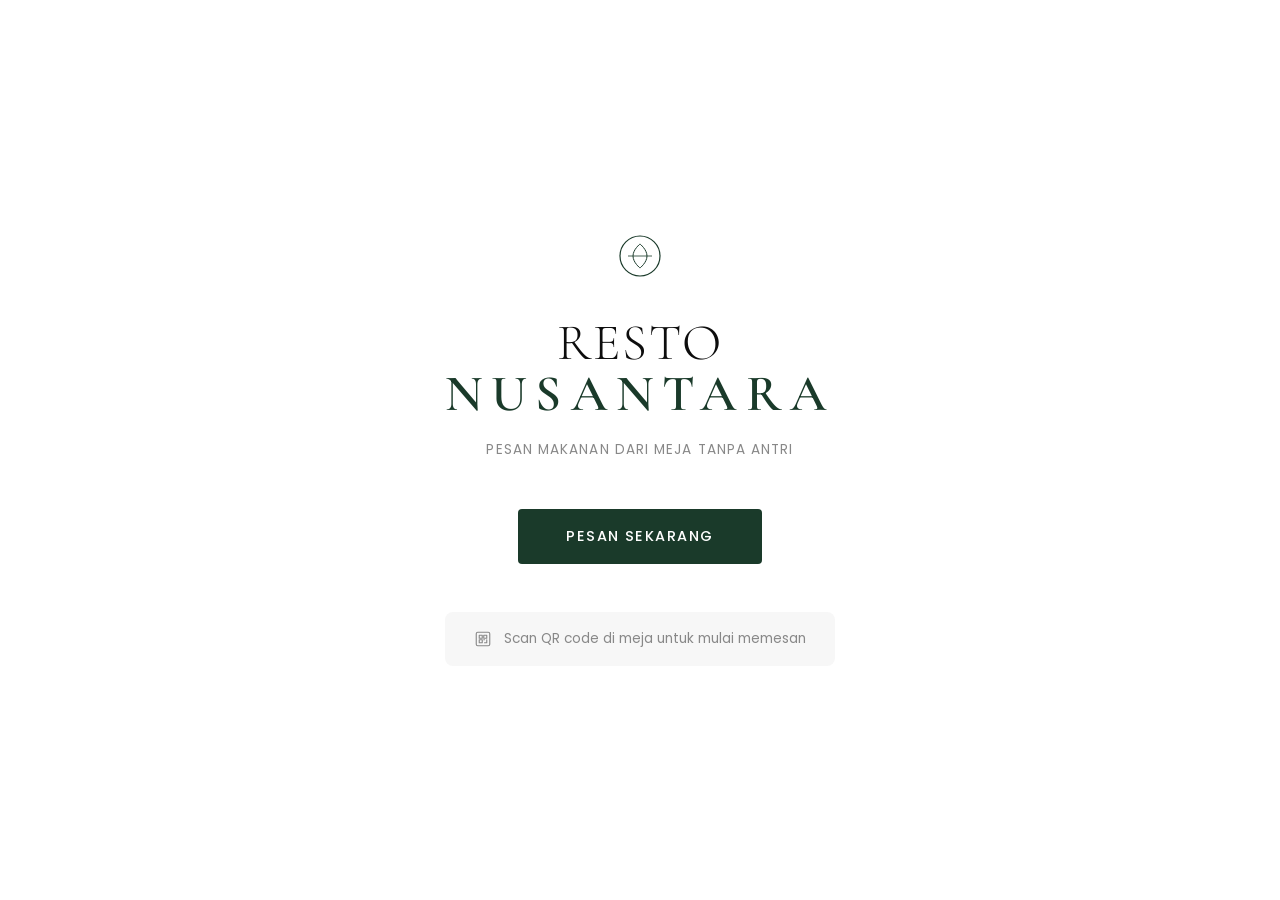
<file: untuk pelanggan/resto-pelanggan/index.html>
<!DOCTYPE html>
<html lang="id">
<head>
    <meta charset="UTF-8">
    <meta name="viewport" content="width=device-width, initial-scale=1.0">
    <title>Resto Nusantara - Pesan dari Meja</title>
    <link rel="stylesheet" href="shared/style.css">
    <link href="https://fonts.googleapis.com/css2?family=Cormorant+Garamond:wght@300;600&family=Poppins:wght@400;500&display=swap" rel="stylesheet">
    <style>
        .landing-page {
            display: flex; flex-direction: column; align-items: center; justify-content: center;
            min-height: 100vh; background: #ffffff;
            color: var(--text); text-align: center; padding: 24px;
        }
        .logo-icon {
            margin-bottom: 2rem;
        }
        .logo-icon svg {
            width: 44px;
            height: 44px;
        }
        .landing-page h1 {
            font-family: 'Cormorant Garamond', serif;
            font-size: 3.2rem;
            margin-bottom: 0;
            line-height: 1;
            letter-spacing: 0.04em;
        }
        .landing-page h1 .thin { font-weight: 300; color: #0D0D0D; }
        .landing-page h1 .bold { font-weight: 600; color: #1A3A2A; letter-spacing: 0.18em; }
        .landing-page .subtitle {
            font-family: 'Poppins', sans-serif;
            font-size: 0.85rem;
            margin: 1.2rem 0 3rem;
            color: #888;
            font-weight: 400;
            letter-spacing: 0.08em;
            text-transform: uppercase;
        }
        .btn-pelanggan {
            display: inline-flex; align-items: center; gap: 10px;
            padding: 1rem 3rem; border-radius: 4px;
            background: #1A3A2A;
            color: white; text-decoration: none; font-weight: 500; font-size: 0.9rem;
            transition: background 0.2s ease; border: none;
            font-family: 'Poppins', sans-serif;
            letter-spacing: 0.1em;
            text-transform: uppercase;
        }
        .btn-pelanggan:hover { background: #0D1F17; transform: none; box-shadow: none; }
        .qr-hint {
            margin-top: 3rem; padding: 1rem 1.8rem;
            background: #F7F7F7;
            border-radius: 8px; border: none;
            box-shadow: none; display: flex; align-items: center; gap: 12px;
        }
        .qr-hint p { color: #888; font-size: 0.85rem; margin: 0; font-family: 'Poppins', sans-serif; }
    </style>
</head>
<body>
    <div class="landing-page">
        <div class="logo-icon">
            <svg viewBox="0 0 44 44" fill="none" xmlns="http://www.w3.org/2000/svg">
                <circle cx="22" cy="22" r="20" stroke="#1A3A2A" stroke-width="1.2"/>
                <path d="M22 10 C22 10 29 15.5 29 22 C29 28.5 22 34 22 34 C22 34 15 28.5 15 22 C15 15.5 22 10 22 10Z"
                      stroke="#1A3A2A" stroke-width="1" fill="none"/>
                <line x1="10" y1="22" x2="34" y2="22" stroke="#1A3A2A" stroke-width="0.8"/>
            </svg>
        </div>

        <h1>
            <span class="thin">RESTO</span><br>
            <span class="bold">NUSANTARA</span>
        </h1>

        <p class="subtitle">Pesan Makanan dari Meja Tanpa Antri</p>

        <a href="pelanggan/beranda.html" class="btn-pelanggan">Pesan Sekarang</a>

        <div class="qr-hint">
            <svg width="18" height="18" viewBox="0 0 24 24" fill="none" stroke="#888" stroke-width="1.5" stroke-linecap="round" stroke-linejoin="round">
                <rect x="3" y="3" width="18" height="18" rx="2"/>
                <path d="M7 7h4v4H7z"/><path d="M13 7h4v4h-4z"/>
                <path d="M7 13h4v4H7z"/><path d="M13 13h1"/><path d="M17 13v4h-3"/>
            </svg>
            <p>Scan QR code di meja untuk mulai memesan</p>
        </div>
    </div>
</body>
</html>
</file>
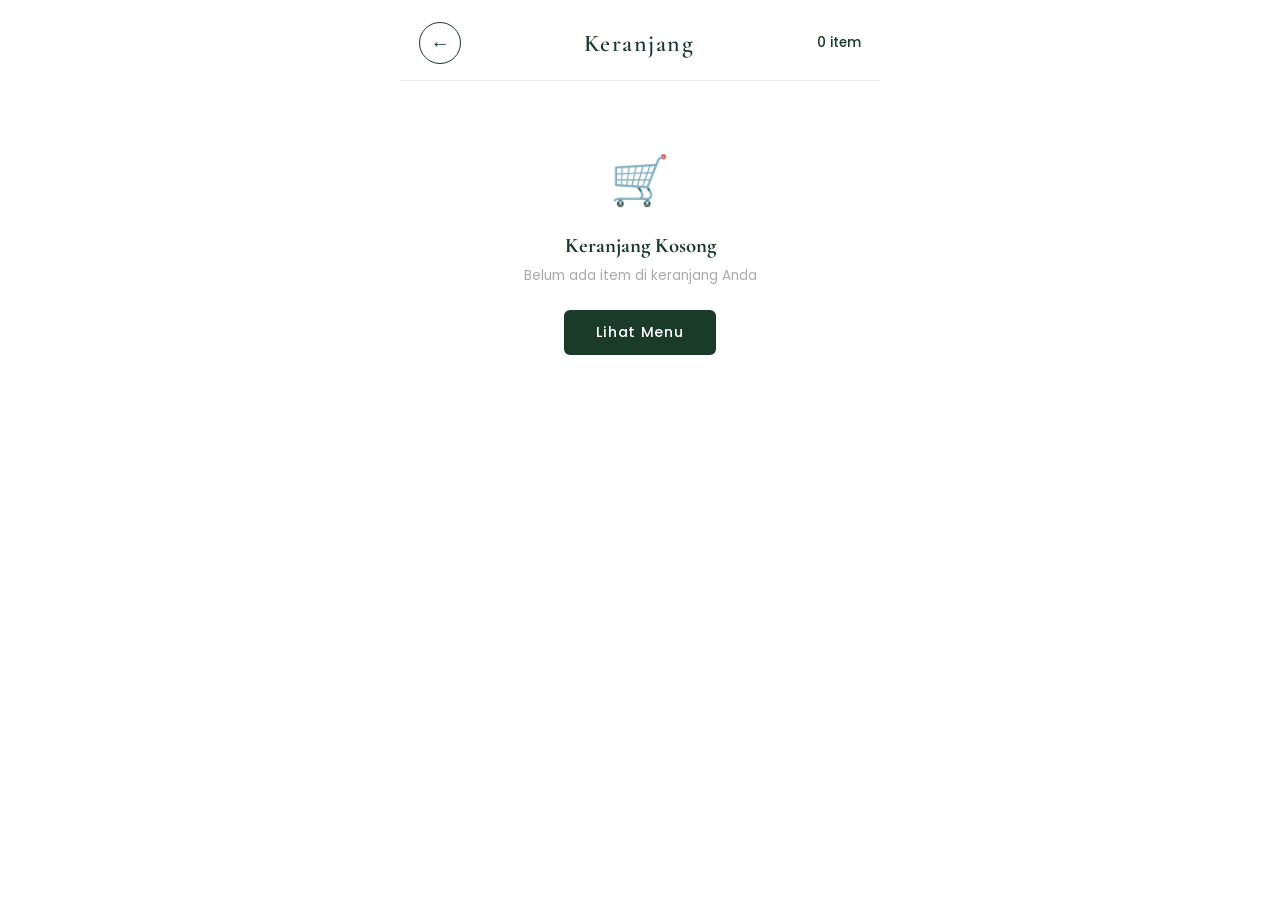
<file: untuk pelanggan/resto-pelanggan/pelanggan/keranjang.html>
<!DOCTYPE html>
<html lang="id">
<head>
    <meta charset="UTF-8">
    <meta name="viewport" content="width=device-width, initial-scale=1.0">
    <title>Keranjang - Resto Nusantara</title>
    <link href="https://fonts.googleapis.com/css2?family=Cormorant+Garamond:wght@300;600&family=Poppins:wght@400;500;700&display=swap" rel="stylesheet">
    <style>
        * { box-sizing: border-box; margin: 0; padding: 0; }

        body {
            background: #ffffff;
            font-family: 'Poppins', sans-serif;
            color: #0D0D0D;
        }

        .container {
            max-width: 480px;
            margin: 0 auto;
            padding: 0 0 100px;
        }

        .page-header {
            display: flex;
            align-items: center;
            justify-content: space-between;
            padding: 1.4rem 1.2rem 1rem;
            border-bottom: 0.5px solid #E8E8E8;
            position: sticky;
            top: 0;
            background: #fff;
            z-index: 10;
        }

        .page-header h1 {
            font-family: 'Cormorant Garamond', serif;
            font-weight: 600;
            font-size: 1.5rem;
            color: #1A3A2A;
            letter-spacing: 0.06em;
        }

        .back-btn {
            width: 42px;
            height: 42px;
            border-radius: 50%;
            border: 1.5px solid #1A3A2A;
            background: white;
            display: flex;
            align-items: center;
            justify-content: center;
            cursor: pointer;
            color: #1A3A2A;
            font-family: 'Poppins', sans-serif;
            font-size: 1.2rem;
            transition: all 0.2s;
        }

        .back-btn:hover {
            background: #1A3A2A;
            color: white;
        }

        .cart-count {
            font-weight: 500;
            font-size: 0.85rem;
            color: #1A3A2A;
        }

        .section-title {
            font-family: 'Cormorant Garamond', serif;
            font-size: 1.2rem;
            font-weight: 600;
            color: #1A3A2A;
            padding: 1.2rem 1.2rem 0.8rem;
            letter-spacing: 0.04em;
        }

        .cart-item {
            display: flex;
            align-items: center;
            gap: 12px;
            padding: 1rem 1.2rem;
            border-bottom: 0.5px solid #F0F0F0;
        }

        .cart-item-img {
            width: 70px;
            height: 70px;
            border-radius: 8px;
            object-fit: cover;
            flex-shrink: 0;
        }

        .cart-item-info {
            flex: 1;
            min-width: 0;
        }

        .cart-item-name {
            font-weight: 500;
            font-size: 0.9rem;
            color: #0D0D0D;
            margin-bottom: 2px;
        }

        .cart-item-desc {
            font-size: 0.75rem;
            color: #aaa;
            margin-bottom: 4px;
            white-space: nowrap;
            overflow: hidden;
            text-overflow: ellipsis;
        }

        .cart-item-price {
            font-weight: 700;
            font-size: 0.88rem;
            color: #1A3A2A;
        }

        .qty-control {
            display: flex;
            align-items: center;
            gap: 8px;
        }

        .qty-btn {
            width: 28px;
            height: 28px;
            border-radius: 50%;
            border: 1.5px solid #1A3A2A;
            background: #fff;
            color: #1A3A2A;
            font-size: 1rem;
            cursor: pointer;
            display: flex;
            align-items: center;
            justify-content: center;
            transition: all 0.2s;
        }

        .qty-btn:hover {
            background: #1A3A2A;
            color: #fff;
        }

        .qty-value {
            font-weight: 500;
            font-size: 0.9rem;
            min-width: 24px;
            text-align: center;
        }

        .delete-btn {
            color: #ff4444;
            font-size: 0.75rem;
            cursor: pointer;
            margin-top: 4px;
        }

        .card {
            background: white;
            border-radius: 14px;
            padding: 1.5rem 1.2rem;
            margin: 1.2rem;
            box-shadow: 0 5px 20px rgba(0,0,0,0.03);
            border: 0.5px solid #F0F0F0;
        }

        .card .flex-between {
            display: flex;
            justify-content: space-between;
            align-items: center;
        }

        .card .mb-1 {
            margin-bottom: 0.6rem;
        }

        .card .mt-2 {
            margin-top: 1.2rem;
        }

        .card span:first-child {
            color: #888;
            font-size: 0.9rem;
        }

        .card span:last-child {
            font-weight: 500;
            font-size: 0.9rem;
        }

        .card .total-row {
            border-top: 1.5px solid #1A3A2A;
            padding-top: 1rem;
            margin-top: 0.8rem;
        }

        .card .total-row span {
            font-weight: 700;
            font-size: 1.1rem;
            color: #1A3A2A;
        }

        .form-input {
            width: 100%;
            padding: 0.75rem 1rem;
            border: 0.5px solid #D8D8D8;
            border-radius: 6px;
            font-family: 'Poppins', sans-serif;
            font-size: 0.9rem;
            color: #0D0D0D;
            background: #F7F7F7;
            outline: none;
            transition: border 0.2s;
        }

        .form-input:focus {
            border-color: #1A3A2A;
            background: #fff;
        }

        .form-input::placeholder {
            color: #aaa;
        }

        .btn-primary {
            display: block;
            width: 100%;
            padding: 0.9rem;
            background: #1A3A2A;
            color: white;
            text-align: center;
            border-radius: 6px;
            text-decoration: none;
            font-family: 'Poppins', sans-serif;
            font-weight: 500;
            font-size: 0.9rem;
            letter-spacing: 0.05em;
            border: none;
            cursor: pointer;
            transition: background 0.2s;
        }

        .btn-primary:hover {
            background: #0D1F17;
        }

        .empty-state {
            text-align: center;
            padding: 4rem 2rem;
            color: #888;
        }

        .empty-state-icon {
            font-size: 3rem;
            margin-bottom: 1rem;
        }

        .empty-state h3 {
            font-family: 'Cormorant Garamond', serif;
            font-size: 1.3rem;
            color: #1A3A2A;
            margin-bottom: 0.5rem;
        }

        .empty-state p {
            font-size: 0.85rem;
            color: #aaa;
            margin-bottom: 1.5rem;
        }

        .hidden {
            display: none !important;
        }

        .toast {
            position: fixed;
            bottom: 80px;
            left: 50%;
            transform: translateX(-50%) translateY(20px);
            background: #0D0D0D;
            color: #fff;
            padding: 0.6rem 1.4rem;
            border-radius: 20px;
            font-size: 0.82rem;
            opacity: 0;
            transition: all 0.25s;
            pointer-events: none;
            white-space: nowrap;
            z-index: 100;
        }

        .toast.show {
            opacity: 1;
            transform: translateX(-50%) translateY(0);
        }
    </style>
</head>
<body>
    <div class="container">
        <div class="page-header">
            <button class="back-btn" onclick="history.back()">←</button>
            <h1>Keranjang</h1>
            <span class="cart-count" id="cart-count-header">0 item</span>
        </div>

        <div id="cart-items"></div>

        <div class="card" id="cart-summary" style="margin-bottom: 80px;">
            <div class="flex-between mb-1">
                <span style="color: #888;">Catatan:</span>
            </div>
            <input type="text" class="form-input" id="catatan-pesanan" placeholder="Contoh: kurangi pedas, tanpa kecap..." style="margin-bottom: 18px;">

            <div class="flex-between mb-1">
                <span>Subtotal</span>
                <span id="subtotal">Rp 0</span>
            </div>
            <div class="flex-between mb-1">
                <span>PPN 11%</span>
                <span id="ppn">Rp 0</span>
            </div>
            <div class="flex-between total-row">
                <span>Total</span>
                <span id="total">Rp 0</span>
            </div>

            <button class="btn-primary mt-2" onclick="goToCheckout()">Lanjut ke Checkout</button>
        </div>

        <div id="empty-cart" class="empty-state hidden">
            <div class="empty-state-icon">🛒</div>
            <h3>Keranjang Kosong</h3>
            <p>Belum ada item di keranjang Anda</p>
            <a href="beranda.html" class="btn-primary" style="display: inline-block; width: auto; padding: 0.75rem 2rem;">Lihat Menu</a>
        </div>
    </div>

    <div class="toast" id="toast"></div>

    <script src="../shared/store.js"></script>
    <script>
        document.addEventListener('DOMContentLoaded', function() {
            renderCart();
        });

        // PERBAIKAN: Support format lama (menuId+jumlah) dan baru (id+qty)
        function normalizeCartItem(item) {
            const menu = Store.getMenu();
            const menuItem = menu.find(m => m.id === (item.id || item.menuId));

            return {
                id: item.id || item.menuId,
                nama: item.nama || (menuItem ? menuItem.nama : 'Unknown'),
                harga: item.harga || (menuItem ? menuItem.harga : 0),
                gambar: item.gambar || (menuItem ? menuItem.gambar : ''),
                qty: item.qty || item.jumlah || 1,
                catatan: item.catatan || ''
            };
        }

        function renderCart() {
            const rawCart = Store.getCart();

            if (rawCart.length === 0) {
                document.getElementById('cart-items').classList.add('hidden');
                document.getElementById('cart-summary').classList.add('hidden');
                document.getElementById('empty-cart').classList.remove('hidden');
                return;
            }

            // Normalize semua item ke format baru
            const cart = rawCart.map(normalizeCartItem);

            document.getElementById('cart-items').classList.remove('hidden');
            document.getElementById('cart-summary').classList.remove('hidden');
            document.getElementById('empty-cart').classList.add('hidden');

            const cartItems = document.getElementById('cart-items');

            cartItems.innerHTML = cart.map(item => `
                <div class="cart-item">
                    <img src="${item.gambar}" alt="${item.nama}" class="cart-item-img" onerror="this.src='https://images.unsplash.com/photo-1546069901-ba9599a7e63c?w=400&h=400&fit=crop'">
                    <div class="cart-item-info">
                        <div class="cart-item-name">${item.nama}</div>
                        ${item.catatan ? `<div class="cart-item-desc">${item.catatan}</div>` : ''}
                        <div class="cart-item-price">${formatRupiah(item.harga * item.qty)}</div>
                        <div class="delete-btn" onclick="removeItem('${item.id}')">Hapus</div>
                    </div>
                    <div class="qty-control">
                        <button class="qty-btn" onclick="updateQty('${item.id}', -1)">−</button>
                        <span class="qty-value">${item.qty}</span>
                        <button class="qty-btn" onclick="updateQty('${item.id}', 1)">+</button>
                    </div>
                </div>
            `).join('');

            updateSummary(cart);
        }

        function updateQty(id, delta) {
            const cart = Store.getCart();
            const item = cart.find(c => (c.id || c.menuId) === id);

            if (!item) return;

            const currentQty = item.qty || item.jumlah || 1;
            const newQty = currentQty + delta;

            if (newQty <= 0) {
                Store.removeFromCart(id);
            } else {
                Store.updateCartQty(id, newQty);
            }

            renderCart();
        }

        function removeItem(id) {
            Store.removeFromCart(id);
            renderCart();
            showToast('Item dihapus');
        }

        function updateSummary(cart) {
            const subtotal = cart.reduce((sum, item) => sum + (item.harga * item.qty), 0);
            const ppn = Math.round(subtotal * 0.11);
            const total = subtotal + ppn;

            document.getElementById('subtotal').textContent = formatRupiah(subtotal);
            document.getElementById('ppn').textContent = formatRupiah(ppn);
            document.getElementById('total').textContent = formatRupiah(total);
            document.getElementById('cart-count-header').textContent = `${cart.reduce((s, i) => s + i.qty, 0)} item`;
        }

        function goToCheckout() {
            const catatan = document.getElementById('catatan-pesanan').value;
            if (catatan) localStorage.setItem('rn_catatan_pesanan', catatan);
            window.location.href = 'checkout.html';
        }

        function showToast(message) {
            const toast = document.getElementById('toast');
            toast.textContent = message;
            toast.classList.add('show');
            setTimeout(() => toast.classList.remove('show'), 2000);
        }
    </script>
</body>
</html>
</file>
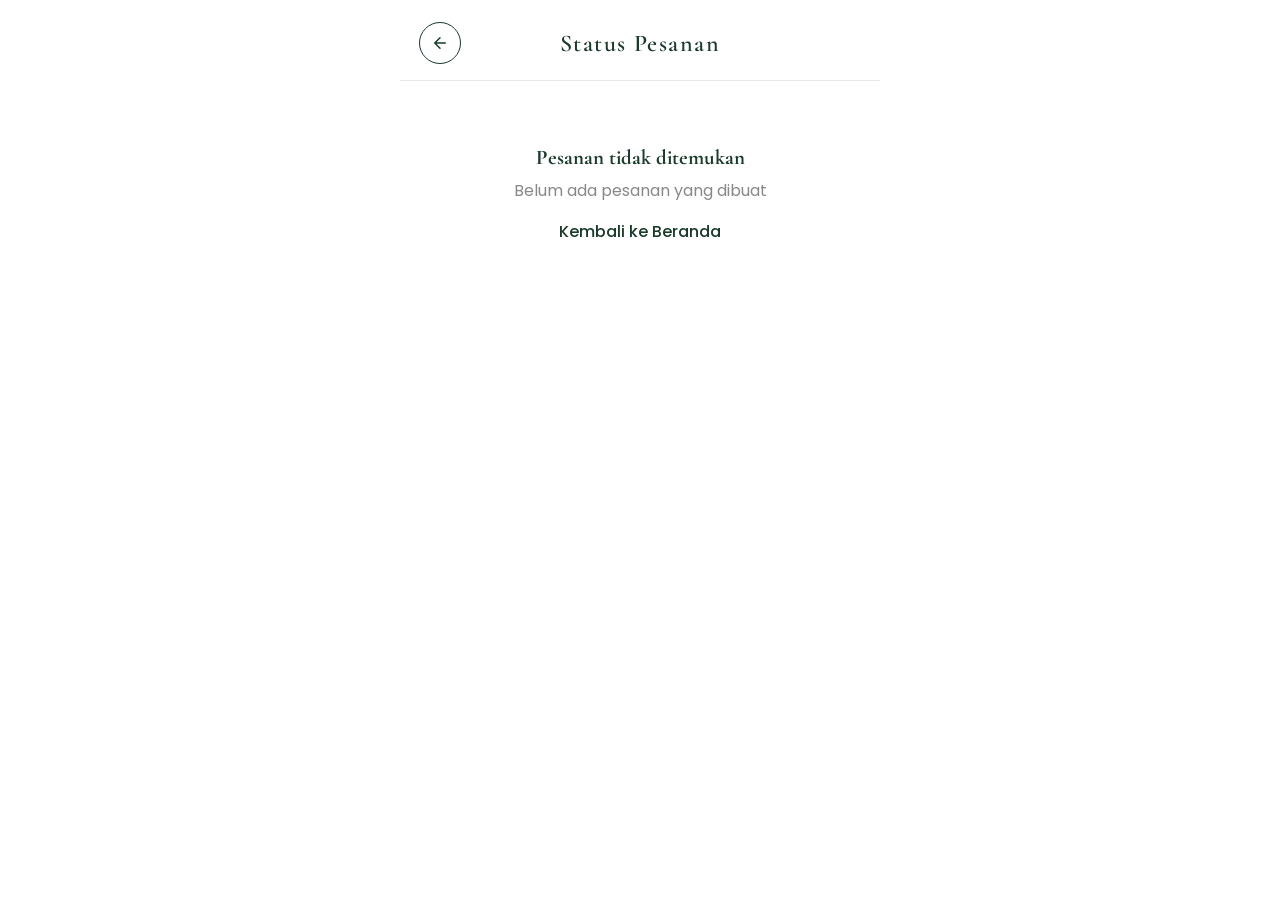
<file: untuk pelanggan/resto-pelanggan/pelanggan/konfirmasi.html>
<!DOCTYPE html>
<html lang="id">
<head>
    <meta charset="UTF-8">
    <meta name="viewport" content="width=device-width, initial-scale=1.0">
    <title>Status Pesanan - Resto Nusantara</title>
    <link href="https://fonts.googleapis.com/css2?family=Cormorant+Garamond:wght@300;600&family=Poppins:wght@400;500;700&display=swap" rel="stylesheet">
    <style>
        * { box-sizing: border-box; margin: 0; padding: 0; }

        body {
            background: #ffffff;
            font-family: 'Poppins', sans-serif;
            color: #0D0D0D;
        }

        .container {
            max-width: 480px;
            margin: 0 auto;
            padding: 0 0 100px;
        }

        /* ── Header ── */
        .page-header {
            display: flex;
            justify-content: space-between;
            align-items: center;
            padding: 1.4rem 1.2rem 1rem;
            border-bottom: 0.5px solid #E8E8E8;
            position: sticky;
            top: 0;
            background: #fff;
            z-index: 10;
        }

        .page-header h1 {
            font-family: 'Cormorant Garamond', serif;
            font-weight: 600;
            font-size: 1.5rem;
            color: #1A3A2A;
            letter-spacing: 0.06em;
        }

        .back-btn {
            width: 42px;
            height: 42px;
            border-radius: 50%;
            border: 1.5px solid #1A3A2A;
            background: white;
            display: flex;
            align-items: center;
            justify-content: center;
            cursor: pointer;
            color: #1A3A2A;
            transition: all 0.2s;
        }

        .back-btn:hover {
            background: #1A3A2A;
            color: white;
        }

        .back-btn svg {
            width: 18px;
            height: 18px;
        }

        /* ── Success Screen ── */
        .success-screen {
            background: white;
            border-radius: 14px;
            padding: 2.5rem 1.5rem;
            margin: 1.2rem;
            text-align: center;
            box-shadow: 0 5px 20px rgba(0,0,0,0.03);
            border: 0.5px solid #F0F0F0;
        }

        .success-icon {
            width: 72px;
            height: 72px;
            background: #1A3A2A;
            border-radius: 50%;
            display: flex;
            align-items: center;
            justify-content: center;
            margin: 0 auto 1.5rem;
            box-shadow: 0 8px 20px rgba(26,58,42,0.15);
        }

        .success-icon svg {
            width: 32px;
            height: 32px;
            color: white;
        }

        .success-screen h2 {
            font-family: 'Cormorant Garamond', serif;
            font-size: 1.8rem;
            font-weight: 600;
            color: #1A3A2A;
            margin-bottom: 0.5rem;
            letter-spacing: 0.04em;
        }

        .success-screen p {
            font-size: 0.85rem;
            color: #888;
            line-height: 1.6;
        }

        /* ── Timeline ── */
        .status-timeline {
            background: white;
            padding: 1.5rem 1.2rem;
            border-radius: 14px;
            margin: 0 1.2rem 1.2rem;
            box-shadow: 0 5px 20px rgba(0,0,0,0.03);
            border: 0.5px solid #F0F0F0;
        }

        .timeline-item {
            display: flex;
            align-items: flex-start;
            gap: 12px;
            padding: 0.8rem 0;
            position: relative;
        }

        .timeline-item:not(:last-child)::after {
            content: '';
            position: absolute;
            left: 11px;
            top: 36px;
            width: 2px;
            height: calc(100% - 20px);
            background: #ddd;
        }

        .timeline-item.done:not(:last-child)::after {
            background: #1A3A2A;
        }

        .status-step-dot {
            width: 24px;
            height: 24px;
            border-radius: 50%;
            background: #ddd;
            flex-shrink: 0;
            display: flex;
            align-items: center;
            justify-content: center;
            margin-top: 2px;
            z-index: 1;
        }

        .status-step-dot.done {
            background: #1A3A2A;
        }

        .status-step-dot.active {
            background: #1A3A2A;
            box-shadow: 0 0 0 4px rgba(26,58,42,0.12);
        }

        .status-step-dot svg {
            width: 12px;
            height: 12px;
            color: white;
        }

        .timeline-content h4 {
            font-weight: 500;
            font-size: 0.9rem;
            color: #0D0D0D;
            margin-bottom: 2px;
        }

        .timeline-content p {
            font-size: 0.78rem;
            color: #aaa;
        }

        /* ── Card ── */
        .card {
            background: white;
            border-radius: 14px;
            padding: 1.5rem 1.2rem;
            margin: 0 1.2rem 1.2rem;
            box-shadow: 0 5px 20px rgba(0,0,0,0.03);
            border: 0.5px solid #F0F0F0;
        }

        .card h3 {
            font-family: 'Cormorant Garamond', serif;
            color: #1A3A2A;
            font-size: 1.3rem;
            font-weight: 600;
            margin-bottom: 1rem;
            letter-spacing: 0.04em;
        }

        /* ── Order Items ── */
        .order-item {
            display: flex;
            align-items: center;
            gap: 12px;
            padding: 0.8rem 0;
            border-bottom: 0.5px solid #F0F0F0;
        }

        .order-item:last-child {
            border-bottom: none;
        }

        .order-item-img {
            width: 50px;
            height: 50px;
            border-radius: 8px;
            object-fit: cover;
            flex-shrink: 0;
        }

        .order-item-info {
            flex: 1;
        }

        .order-item-name {
            font-weight: 500;
            font-size: 0.85rem;
            color: #0D0D0D;
        }

        .order-item-qty {
            font-size: 0.78rem;
            color: #aaa;
        }

        .order-item-price {
            font-weight: 600;
            font-size: 0.85rem;
            color: #1A3A2A;
        }

        .card-row {
            display: flex;
            justify-content: space-between;
            padding: 0.6rem 0;
            border-bottom: 0.5px solid #F0F0F0;
            font-size: 0.85rem;
        }

        .card-row:last-child {
            border-bottom: none;
        }

        .card-row span:first-child {
            color: #888;
        }

        .card-row span:last-child {
            font-weight: 500;
            color: #0D0D0D;
        }

        .card-row.total {
            margin-top: 0.5rem;
            padding-top: 1rem;
            border-top: 1.5px solid #1A3A2A;
            border-bottom: none;
        }

        .card-row.total span {
            font-weight: 700;
            font-size: 1rem;
            color: #1A3A2A;
        }

        /* ── Payment Status ── */
        .payment-status {
            display: inline-block;
            padding: 0.3rem 0.8rem;
            border-radius: 20px;
            font-size: 0.75rem;
            font-weight: 500;
            margin-bottom: 0.5rem;
        }

        .payment-status.menunggu {
            background: #FFF3E0;
            color: #E65100;
        }

        .payment-status.lunas {
            background: #F0F5F2;
            color: #1A3A2A;
            border: 1px solid #1A3A2A;
        }

        /* ── Button ── */
        .btn-primary {
            display: block;
            width: 100%;
            padding: 0.9rem;
            background: #1A3A2A;
            color: white;
            text-align: center;
            border-radius: 6px;
            text-decoration: none;
            font-family: 'Poppins', sans-serif;
            font-weight: 500;
            font-size: 0.9rem;
            letter-spacing: 0.05em;
            border: none;
            cursor: pointer;
            transition: background 0.2s;
        }

        .btn-primary:hover {
            background: #0D1F17;
        }

        .btn-secondary {
            display: block;
            width: 100%;
            padding: 0.9rem;
            background: white;
            border: 1.5px solid #ddd;
            border-radius: 6px;
            color: #0D0D0D;
            text-align: center;
            text-decoration: none;
            font-family: 'Poppins', sans-serif;
            font-weight: 500;
            font-size: 0.9rem;
            cursor: pointer;
            transition: all 0.2s;
        }

        .btn-secondary:hover {
            background: #F0F5F2;
            border-color: #1A3A2A;
        }

        .button-group {
            display: flex;
            flex-direction: column;
            gap: 10px;
            padding: 0 1.2rem;
            margin-bottom: 1.2rem;
        }

        /* ── Not Found ── */
        .not-found {
            text-align: center;
            padding: 4rem 2rem;
            color: #888;
        }

        .not-found h3 {
            font-family: 'Cormorant Garamond', serif;
            font-size: 1.3rem;
            color: #1A3A2A;
            margin-bottom: 0.5rem;
        }

        .not-found a {
            color: #1A3A2A;
            text-decoration: none;
            font-weight: 500;
        }

        /* ── Toast ── */
        .toast {
            position: fixed;
            bottom: 80px;
            left: 50%;
            transform: translateX(-50%) translateY(20px);
            background: #0D0D0D;
            color: #fff;
            padding: 0.6rem 1.4rem;
            border-radius: 20px;
            font-size: 0.82rem;
            opacity: 0;
            transition: all 0.25s;
            pointer-events: none;
            white-space: nowrap;
            z-index: 100;
        }

        .toast.show {
            opacity: 1;
            transform: translateX(-50%) translateY(0);
        }
    </style>
</head>
<body>
    <div class="container">
        <!-- Header -->
        <div class="page-header">
            <button class="back-btn" onclick="window.location.href='beranda.html'">
                <svg viewBox="0 0 24 24" fill="none" stroke="currentColor" stroke-width="2" stroke-linecap="round" stroke-linejoin="round">
                    <path d="M19 12H5M12 19l-7-7 7-7"/>
                </svg>
            </button>
            <h1>Status Pesanan</h1>
            <div style="width:42px"></div>
        </div>

        <div id="konfirmasi-content"></div>
    </div>

    <div class="toast" id="toast"></div>

    <script src="../shared/store.js"></script>
    <script>
        document.addEventListener('DOMContentLoaded', function() {
            renderKonfirmasi();
        });

        function renderKonfirmasi() {
            const content = document.getElementById('konfirmasi-content');

            // Ambil order ID dari URL
            const urlParams = new URLSearchParams(window.location.search);
            const orderId = urlParams.get('order');

            let order;
            if (orderId) {
                order = Store.getOrderById(orderId);
                // Coba cari dengan prefix # juga
                if (!order && !orderId.startsWith('#')) {
                    order = Store.getOrderById('#' + orderId);
                }
                // Coba cari tanpa prefix #
                if (!order && orderId.startsWith('#')) {
                    order = Store.getOrderById(orderId.substring(1));
                }
            }

            // Kalau tidak ada di URL, ambil yang terakhir
            if (!order) {
                const orders = Store.getOrders();
                order = orders.length > 0 ? orders[0] : null;
            }

            if (!order) {
                content.innerHTML = `
                    <div class="not-found">
                        <h3>Pesanan tidak ditemukan</h3>
                        <p>Belum ada pesanan yang dibuat</p>
                        <p style="margin-top:1rem"><a href="beranda.html">Kembali ke Beranda</a></p>
                    </div>`;
                return;
            }

            // Normalize items (support format lama dan baru)
            const items = (order.items || []).map(item => ({
                nama: item.nama || 'Unknown',
                harga: item.harga || 0,
                gambar: item.gambar || '',
                qty: item.qty || item.jumlah || 1,
                catatan: item.catatan || ''
            }));

            // Render items
            const itemsHtml = items.length > 0 ? items.map(item => `
                <div class="order-item">
                    <img src="${item.gambar}" alt="${item.nama}" class="order-item-img" onerror="this.src='https://images.unsplash.com/photo-1546069901-ba9599a7e63c?w=400&h=400&fit=crop'">
                    <div class="order-item-info">
                        <div class="order-item-name">${item.nama}</div>
                        <div class="order-item-qty">${item.qty}x @ ${formatRupiah(item.harga)}</div>
                    </div>
                    <div class="order-item-price">${formatRupiah(item.harga * item.qty)}</div>
                </div>
            `).join('') : '<div style="color:#aaa; font-size:0.85rem; padding:1rem 0;">Tidak ada detail item</div>';

            // Status badge
            const statusClass = order.pembayaranStatus === 'Lunas' ? 'lunas' : 'menunggu';
            const statusText = order.pembayaranStatus === 'Lunas' ? 'Lunas' : 'Menunggu Pembayaran';

            // Render timeline
            const timelineHtml = `
                <div class="status-timeline">
                    <div class="timeline-item done">
                        <div class="status-step-dot done">
                            <svg viewBox="0 0 24 24" fill="none" stroke="currentColor" stroke-width="3" stroke-linecap="round" stroke-linejoin="round">
                                <polyline points="20 6 9 17 4 12"/>
                            </svg>
                        </div>
                        <div class="timeline-content">
                            <h4>Pesanan Diterima</h4>
                            <p>${order.waktu || '-'}</p>
                        </div>
                    </div>
                    <div class="timeline-item active">
                        <div class="status-step-dot active">
                            <svg viewBox="0 0 24 24" fill="none" stroke="currentColor" stroke-width="2" stroke-linecap="round" stroke-linejoin="round">
                                <circle cx="12" cy="12" r="3"/>
                            </svg>
                        </div>
                        <div class="timeline-content">
                            <h4>Sedang Diproses</h4>
                            <p>Pesanan Anda sedang disiapkan</p>
                        </div>
                    </div>
                    <div class="timeline-item">
                        <div class="status-step-dot"></div>
                        <div class="timeline-content">
                            <h4>Selesai</h4>
                            <p>Menunggu konfirmasi</p>
                        </div>
                    </div>
                </div>
            `;

            content.innerHTML = `
                <div class="success-screen">
                    <div class="success-icon">
                        <svg viewBox="0 0 24 24" fill="none" stroke="currentColor" stroke-width="2.5" stroke-linecap="round" stroke-linejoin="round">
                            <polyline points="20 6 9 17 4 12"/>
                        </svg>
                    </div>
                    <h2>Pesanan Berhasil!</h2>
                    <p>Terima kasih telah memesan. Kami akan segera memproses pesanan Anda.</p>
                </div>

                ${timelineHtml}

                <div class="card">
                    <h3>Detail Pesanan</h3>
                    ${itemsHtml}
                    <div class="card-row">
                        <span>No. Pesanan</span>
                        <span>${order.noPesanan || order.id}</span>
                    </div>
                    <div class="card-row">
                        <span>Nama</span>
                        <span>${order.namaPelanggan || '-'}</span>
                    </div>
                    <div class="card-row">
                        <span>Meja</span>
                        <span>Meja ${order.meja || '-'}</span>
                    </div>
                    <div class="card-row">
                        <span>Tanggal</span>
                        <span>${order.tanggal || formatTanggal(order.waktu)}</span>
                    </div>
                    <div class="card-row">
                        <span>Metode Pembayaran</span>
                        <span>${order.pembayaran || 'Tunai'}</span>
                    </div>
                    <div class="card-row">
                        <span>Status Pembayaran</span>
                        <span><span class="payment-status ${statusClass}">${statusText}</span></span>
                    </div>
                    ${order.vaNumber ? `
                    <div class="card-row">
                        <span>No. VA</span>
                        <span>${order.vaNumber}</span>
                    </div>
                    ` : ''}
                    <div class="card-row total">
                        <span>Total</span>
                        <span>${formatRupiah(order.total || 0)}</span>
                    </div>
                </div>

                <div class="button-group">
                    <a href="beranda.html" class="btn-primary">Pesan Lagi</a>
                    <button class="btn-secondary" onclick="showToast('Struk dikirim ke email')">Unduh Struk</button>
                </div>
            `;
        }

        function showToast(message) {
            const toast = document.getElementById('toast');
            toast.textContent = message;
            toast.classList.add('show');
            setTimeout(() => toast.classList.remove('show'), 2000);
        }
    </script>
</body>
</html>
</file>
<file: untuk pelanggan/resto-pelanggan/shared/style.css>
/* ==================== RESTO NUSANTARA - GREEN WHITE THEME ==================== */

@import url('https://fonts.googleapis.com/css2?family=Poppins:wght@300;400;500;600;700;800&family=Inter:wght@300;400;500;600;700&display=swap');

:root {
    --primary: #4CAF50;
    --primary-dark: #388E3C;
    --primary-light: #66BB6A;
    --primary-soft: #E8F5E9;
    --primary-lighter: #F1F8E9;

    --bg: #F5F5F5;
    --bg-white: #FFFFFF;
    --bg-soft: #F0F0F0;
    --bg-warm: #F1F8E9;
    --bg-green: #E8F5E9;

    --text: #1A1A1A;
    --text-secondary: #666666;
    --text-muted: #999999;

    --border: #EEEEEE;
    --border-light: #F5F5F5;
    --border-green: #C8E6C9;

    --shadow-sm: 0 2px 8px rgba(76,175,80,0.06);
    --shadow: 0 4px 16px rgba(76,175,80,0.08);
    --shadow-lg: 0 8px 32px rgba(76,175,80,0.12);
    --shadow-primary: 0 4px 20px rgba(76,175,80,0.25);

    --radius-sm: 12px;
    --radius: 18px;
    --radius-lg: 24px;
    --transition: all 0.3s cubic-bezier(0.4, 0, 0.2, 1);
}

* { margin: 0; padding: 0; box-sizing: border-box; }

body {
    font-family: 'Inter', -apple-system, BlinkMacSystemFont, sans-serif;
    background: linear-gradient(180deg, #FFFFFF 0%, #F1F8E9 30%, #F5F5F5 100%);
    color: var(--text);
    line-height: 1.6;
    min-height: 100vh;
    -webkit-font-smoothing: antialiased;
}

.container { max-width: 480px; margin: 0 auto; padding: 16px; }
.hidden { display: none !important; }

/* Font headings */
h1, h2, h3, .font-display {
    font-family: 'Poppins', sans-serif;
    font-weight: 600;
    letter-spacing: -0.02em;
}

/* Buttons */
.btn {
    display: inline-flex; align-items: center; justify-content: center; gap: 10px;
    padding: 14px 28px; border: none; border-radius: 14px;
    font-family: 'Poppins', sans-serif; font-size: 0.95rem; font-weight: 600;
    cursor: pointer; transition: var(--transition); text-decoration: none;
    letter-spacing: -0.01em;
}
.btn-primary {
    background: linear-gradient(135deg, var(--primary) 0%, var(--primary-light) 100%);
    color: white; box-shadow: var(--shadow-primary);
}
.btn-primary:hover {
    transform: translateY(-2px);
    box-shadow: 0 8px 28px rgba(76,175,80,0.35);
}
.btn-secondary {
    background: var(--bg-white); color: var(--text-secondary);
    border: 2px solid var(--border);
}
.btn-secondary:hover {
    background: var(--bg-green); color: var(--primary); border-color: var(--border-green);
}
.btn-success { background: #00C897; color: white; }
.btn-success:hover { background: #00B386; transform: translateY(-2px); }
.btn-danger { background: #FF4757; color: white; }
.btn-outline {
    background: transparent; border: 2px solid var(--primary); color: var(--primary);
}
.btn-outline:hover { background: var(--primary); color: white; }
.btn-sm { padding: 10px 18px; font-size: 0.85rem; }
.btn-lg { padding: 18px 36px; font-size: 1.05rem; }
.btn-block { width: 100%; }

/* Cards */
.card {
    background: var(--bg-white); border-radius: var(--radius);
    box-shadow: var(--shadow); padding: 22px; margin-bottom: 16px;
    border: 1px solid var(--border); transition: var(--transition);
}
.card:hover { border-color: var(--border-green); }

/* Forms */
.form-group { margin-bottom: 20px; }
.form-label {
    display: block; margin-bottom: 8px;
    font-weight: 500; font-size: 0.85rem; color: var(--text-secondary);
    font-family: 'Poppins', sans-serif;
}
.form-input, .form-select, .form-textarea {
    width: 100%; padding: 14px 18px;
    background: var(--bg-white); color: var(--text);
    border: 2px solid var(--border); border-radius: var(--radius-sm);
    font-family: 'Inter', sans-serif; font-size: 0.95rem;
    transition: var(--transition);
}
.form-input:focus, .form-select:focus, .form-textarea:focus {
    outline: none; border-color: var(--primary);
    box-shadow: 0 0 0 4px rgba(76,175,80,0.1);
}
.form-input::placeholder { color: var(--text-muted); }

/* Badges */
.badge {
    display: inline-flex; align-items: center; gap: 6px;
    padding: 6px 14px; border-radius: 8px;
    font-size: 0.75rem; font-weight: 600;
    font-family: 'Poppins', sans-serif;
}
.badge-baru { background: #E8F5E9; color: #4CAF50; }
.badge-proses { background: #FFF5E0; color: #F5A623; }
.badge-selesai { background: #E8F0FF; color: #4A90D9; }
.badge-menunggu { background: #FFF5E0; color: #F5A623; }
.badge-lunas { background: #E8F5E9; color: #4CAF50; }

/* Quantity */
.qty-selector { display: flex; align-items: center; gap: 16px; }
.qty-btn {
    width: 38px; height: 38px; border-radius: 50%;
    border: 2px solid var(--primary-soft); background: var(--bg-white);
    color: var(--primary); font-size: 1.1rem; font-weight: 600;
    cursor: pointer; display: flex; align-items: center; justify-content: center;
    transition: var(--transition);
}
.qty-btn:hover { background: var(--primary); color: white; border-color: var(--primary); }
.qty-value { font-weight: 700; font-size: 1.15rem; min-width: 32px; text-align: center; color: var(--primary); }

/* Menu Item */
.menu-item {
    display: flex; gap: 16px; background: var(--bg-white);
    border-radius: var(--radius); padding: 16px;
    box-shadow: var(--shadow-sm); margin-bottom: 14px;
    transition: var(--transition); cursor: pointer;
    border: 1px solid var(--border);
}
.menu-item:hover {
    transform: translateY(-3px);
    box-shadow: var(--shadow);
    border-color: var(--border-green);
}
.menu-item-img {
    width: 90px; height: 90px; border-radius: 14px;
    object-fit: cover; flex-shrink: 0;
}
.menu-item-info { flex: 1; min-width: 0; }
.menu-item-name {
    font-family: 'Poppins', sans-serif; font-weight: 600;
    font-size: 1.05rem; margin-bottom: 6px; color: var(--text);
}
.menu-item-desc { font-size: 0.82rem; color: var(--text-muted); margin-bottom: 10px; display: -webkit-box; -webkit-line-clamp: 2; -webkit-box-orient: vertical; overflow: hidden; }
.menu-item-price { font-weight: 700; color: var(--primary); font-size: 1.05rem; }
.menu-item-add {
    width: 42px; height: 42px; border-radius: 50%;
    background: var(--primary-soft); color: var(--primary);
    border: none; font-size: 1.4rem; font-weight: 600;
    cursor: pointer; display: flex; align-items: center; justify-content: center;
    align-self: center; flex-shrink: 0; transition: var(--transition);
}
.menu-item-add:hover { background: var(--primary); color: white; transform: scale(1.1); }

/* Order Item */
.order-item { display: flex; gap: 14px; padding: 14px 0; border-bottom: 1px solid var(--border); }
.order-item:last-child { border-bottom: none; }
.order-item-img { width: 60px; height: 60px; border-radius: 12px; object-fit: cover; }
.order-item-info { flex: 1; }
.order-item-name { font-family: 'Poppins', sans-serif; font-weight: 600; margin-bottom: 4px; }
.order-item-note { font-size: 0.82rem; color: var(--text-muted); font-style: italic; }
.order-item-price { font-weight: 700; color: var(--primary); font-size: 0.95rem; }

/* Tabs */
.tabs { display: flex; gap: 10px; overflow-x: auto; padding-bottom: 4px; margin-bottom: 20px; }
.tab {
    padding: 10px 22px; border-radius: 24px; border: none;
    background: var(--bg-white); color: var(--text-muted);
    font-weight: 500; font-size: 0.85rem; cursor: pointer;
    white-space: nowrap; transition: var(--transition);
    border: 2px solid var(--border); font-family: 'Poppins', sans-serif;
}
.tab:hover { color: var(--primary); border-color: var(--border-green); }
.tab.active {
    background: linear-gradient(135deg, var(--primary) 0%, var(--primary-light) 100%);
    color: white; border-color: transparent;
    box-shadow: var(--shadow-primary);
}

/* Search */
.search-bar { position: relative; margin-bottom: 20px; }
.search-bar input {
    width: 100%; padding: 14px 18px 14px 50px;
    background: var(--bg-white); border: 2px solid var(--border);
    border-radius: var(--radius); font-size: 0.95rem; color: var(--text);
    transition: var(--transition); font-family: 'Inter', sans-serif;
}
.search-bar input:focus { outline: none; border-color: var(--primary); box-shadow: 0 0 0 4px rgba(76,175,80,0.1); }
.search-bar::before { content: "🔍"; position: absolute; left: 18px; top: 50%; transform: translateY(-50%); font-size: 1rem; opacity: 0.4; }

/* Header */
.page-header { display: flex; align-items: center; justify-content: space-between; padding: 8px 0 16px; margin-bottom: 4px; }
.page-header h1 { font-family: 'Poppins', sans-serif; font-size: 1.5rem; font-weight: 700; color: var(--text); }
.back-btn {
    width: 44px; height: 44px; border-radius: 50%;
    background: var(--bg-white); border: 2px solid var(--border);
    display: flex; align-items: center; justify-content: center;
    cursor: pointer; font-size: 1.2rem; transition: var(--transition); color: var(--text);
}
.back-btn:hover { background: var(--primary); color: white; border-color: var(--primary); }

/* Cart */
.cart-btn {
    position: relative; width: 48px; height: 48px; border-radius: 50%;
    background: var(--bg-white); border: 2px solid var(--border);
    display: flex; align-items: center; justify-content: center;
    cursor: pointer; font-size: 1.3rem; transition: var(--transition); text-decoration: none; color: var(--text);
}
.cart-btn:hover { background: var(--primary); color: white; border-color: var(--primary); }
.cart-badge {
    position: absolute; top: -4px; right: -4px;
    background: var(--primary); color: white; font-size: 0.7rem; font-weight: 700;
    width: 22px; height: 22px; border-radius: 50%;
    display: flex; align-items: center; justify-content: center;
    box-shadow: 0 2px 8px rgba(76,175,80,0.3);
}

/* Success */
.success-screen { display: flex; flex-direction: column; align-items: center; justify-content: center; text-align: center; padding: 40px 20px; }
.success-icon {
    width: 90px; height: 90px; border-radius: 50%;
    background: linear-gradient(135deg, #00C897 0%, #00D9A5 100%);
    display: flex; align-items: center; justify-content: center;
    font-size: 2.5rem; color: white; margin-bottom: 24px;
    box-shadow: 0 8px 24px rgba(0,200,151,0.3);
}
.success-screen h2 { font-family: 'Poppins', sans-serif; font-size: 1.6rem; margin-bottom: 10px; }
.success-screen p { color: var(--text-secondary); margin-bottom: 24px; }

/* Payment */
.payment-option {
    display: flex; align-items: center; gap: 14px;
    padding: 20px; background: var(--bg-white);
    border: 2px solid var(--border); border-radius: var(--radius);
    margin-bottom: 14px; cursor: pointer; transition: var(--transition);
}
.payment-option:hover { border-color: var(--border-green); }
.payment-option.selected { border-color: var(--primary); background: var(--primary-lighter); }
.payment-option input { width: 20px; height: 20px; accent-color: var(--primary); }
.payment-option-icon { font-size: 1.6rem; }
.payment-option-info { flex: 1; }
.payment-option-title { font-weight: 600; font-size: 0.95rem; font-family: 'Poppins', sans-serif; }
.payment-option-desc { font-size: 0.82rem; color: var(--text-muted); margin-top: 4px; }

.bank-input {
    background: var(--bg-green); border-radius: var(--radius-sm);
    padding: 20px; margin-top: 8px; border: 1px solid var(--border-green);
}

.va-box {
    background: linear-gradient(135deg, #1A1A1A 0%, #2D2D2D 100%);
    border: 2px solid var(--primary); color: white;
    padding: 28px; border-radius: var(--radius); text-align: center;
    margin-bottom: 16px; box-shadow: var(--shadow-primary);
}
.va-number { font-size: 1.8rem; font-weight: 700; letter-spacing: 4px; font-family: 'Courier New', monospace; color: var(--primary-light); }

/* Timeline */
.status-timeline { display: flex; align-items: center; justify-content: center; gap: 8px; margin: 28px 0; }
.status-step { display: flex; flex-direction: column; align-items: center; gap: 6px; }
.status-step-dot {
    width: 20px; height: 20px; border-radius: 50%;
    background: var(--border); border: 3px solid var(--border-light);
    transition: var(--transition);
}
.status-step-dot.active { background: var(--primary); border-color: var(--primary-soft); box-shadow: 0 0 0 4px rgba(76,175,80,0.15); }
.status-step-dot.done { background: #00C897; border-color: #E8F8F0; }
.status-step-label { font-size: 0.7rem; color: var(--text-muted); font-family: 'Poppins', sans-serif; }
.status-line { width: 35px; height: 2px; background: var(--border); }
.status-line.done { background: #00C897; }

/* Payment status box */
.payment-status-box {
    background: var(--bg-green); border: 2px solid var(--border-green);
    border-radius: var(--radius); padding: 22px; text-align: center; margin-bottom: 16px;
}
.payment-status-box.lunas { background: #E8F5E9; border-color: #C8E6C9; }
.refresh-btn {
    background: linear-gradient(135deg, var(--primary) 0%, var(--primary-light) 100%);
    color: white; border: none;
    padding: 12px 24px; border-radius: var(--radius-sm); cursor: pointer;
    font-weight: 600; font-family: 'Poppins', sans-serif;
    transition: var(--transition); box-shadow: var(--shadow-primary);
}
.refresh-btn:hover { transform: translateY(-2px); box-shadow: 0 6px 20px rgba(76,175,80,0.3); }

/* Animations */
@keyframes fadeIn { from { opacity: 0; transform: translateY(12px); } to { opacity: 1; transform: translateY(0); } }
.fade-in { animation: fadeIn 0.4s ease; }

/* Empty state */
.empty-state { text-align: center; padding: 50px 20px; color: var(--text-muted); }
.empty-state-icon { font-size: 3.5rem; margin-bottom: 16px; opacity: 0.4; }
.empty-state h3 { font-family: 'Poppins', sans-serif; font-size: 1.1rem; margin-bottom: 8px; color: var(--text); }

/* Toast */
.toast {
    position: fixed; bottom: 90px; left: 50%; transform: translateX(-50%) translateY(100px);
    background: var(--text); color: white; padding: 14px 28px;
    border-radius: var(--radius); font-size: 0.9rem; z-index: 1000;
    opacity: 0; transition: all 0.3s ease; box-shadow: var(--shadow-lg);
    font-family: 'Poppins', sans-serif;
}
.toast.show { transform: translateX(-50%) translateY(0); opacity: 1; }
.toast-success { background: #00C897; }
.toast-error { background: #FF4757; }

/* Tersedia badge */
.tersedia-badge {
    display: inline-flex; align-items: center; gap: 6px;
    padding: 6px 14px; border-radius: 8px;
    background: #E8F5E9; color: #4CAF50;
    font-size: 0.75rem; font-weight: 600;
    font-family: 'Poppins', sans-serif;
}

/* Responsive */
@media (max-width: 480px) {
    .container { padding: 12px; }
    .menu-item-img { width: 75px; height: 75px; }
    .page-header h1 { font-size: 1.3rem; }
}
</file>
